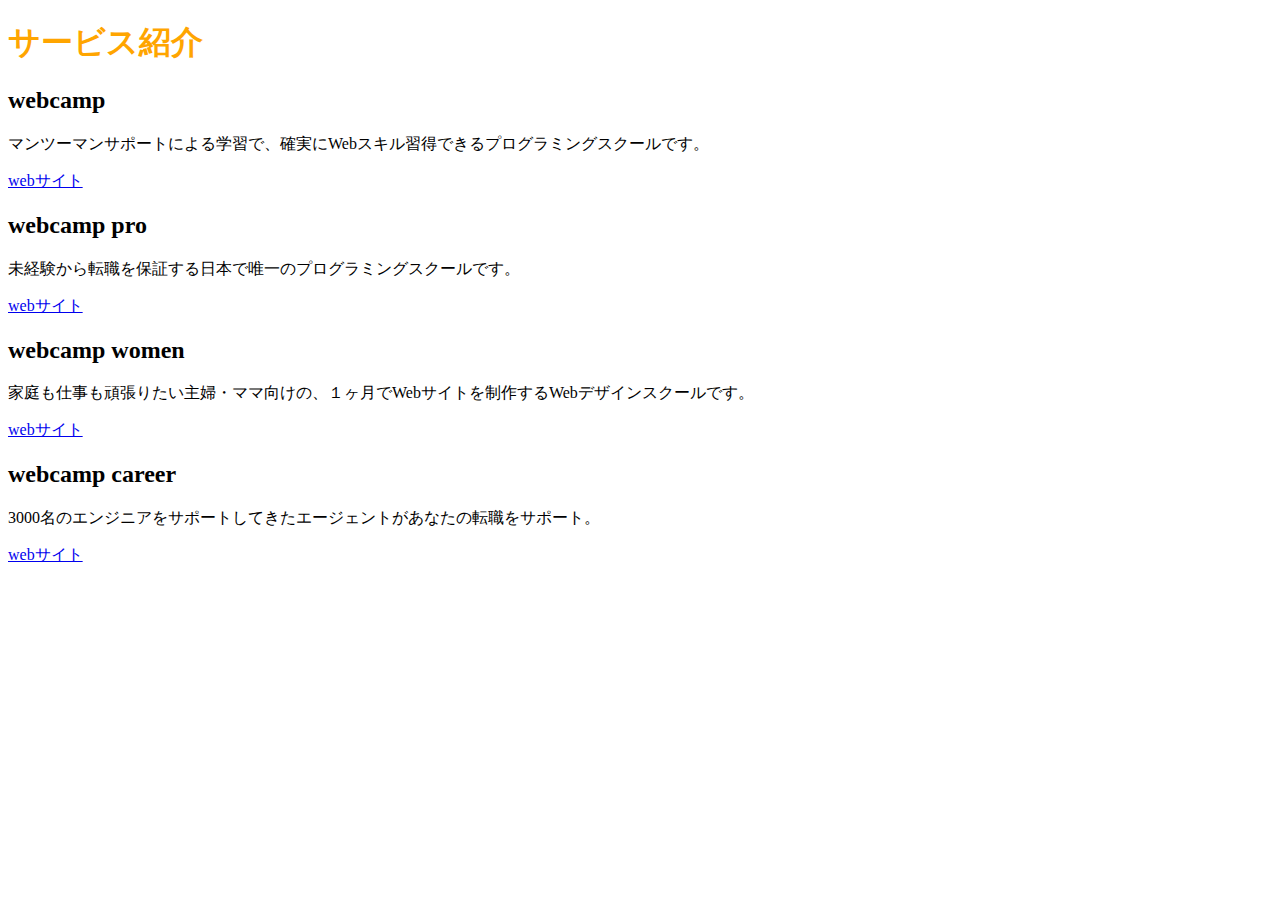
<file: chapter2.html>
<!DOCTYPE HTML>
<html lang="ja">
  <head>
    <meta charset="UTF-8" />
    <title>初めてのHTML</title>
    <link rel="stylesheet" href="chapter2.css" />
  </head>

  <body>
    <h1>サービス紹介</h1>
      <h2>webcamp</h2>
        <p>マンツーマンサポートによる学習で、確実にWebスキル習得できるプログラミングスクールです。</p>
        <a href="https://www.google.com/?hl=ja">webサイト</a>
      <h2>webcamp pro</h2>
        <p>未経験から転職を保証する日本で唯一のプログラミングスクールです。</p>
        <a href="https://www.google.com/?hl=ja">webサイト</a>
    　<h2>webcamp women</h2>
        <p>家庭も仕事も頑張りたい主婦・ママ向けの、１ヶ月でWebサイトを制作するWebデザインスクールです。</p>
        <a href="https://www.google.com/?hl=ja">webサイト</a>
      <h2>webcamp career</h2>
        <p>3000名のエンジニアをサポートしてきたエージェントがあなたの転職をサポート。</p>
        <a href="https://www.google.com/?hl=ja">webサイト</a>
        
        
  </body>
</html>
</file>
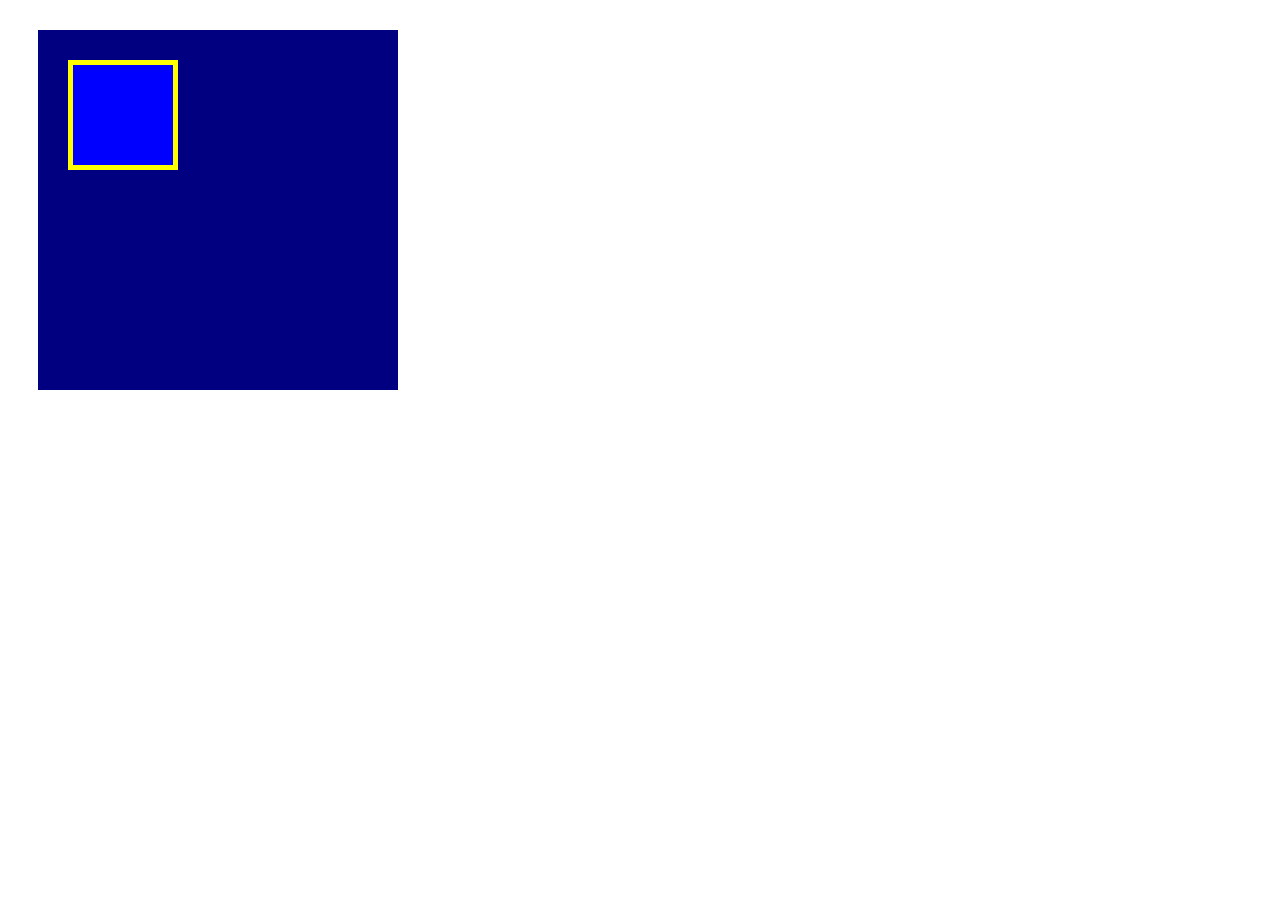
<file: box/box.html>
<!DOCTYPE html>
<html lang="ja">
  <head>
    <meta charset="UTF-8" />
    <!-- CSSファイルの読み込み -->
    <link rel="stylesheet" href="box.css" />
    <title>BOX</title>
  </head>

  <body>
    <!-- box1用のdiv -->
    <div class="box1">
      <div class="box2">
      
    </div>
  </body>
</html>
</file>
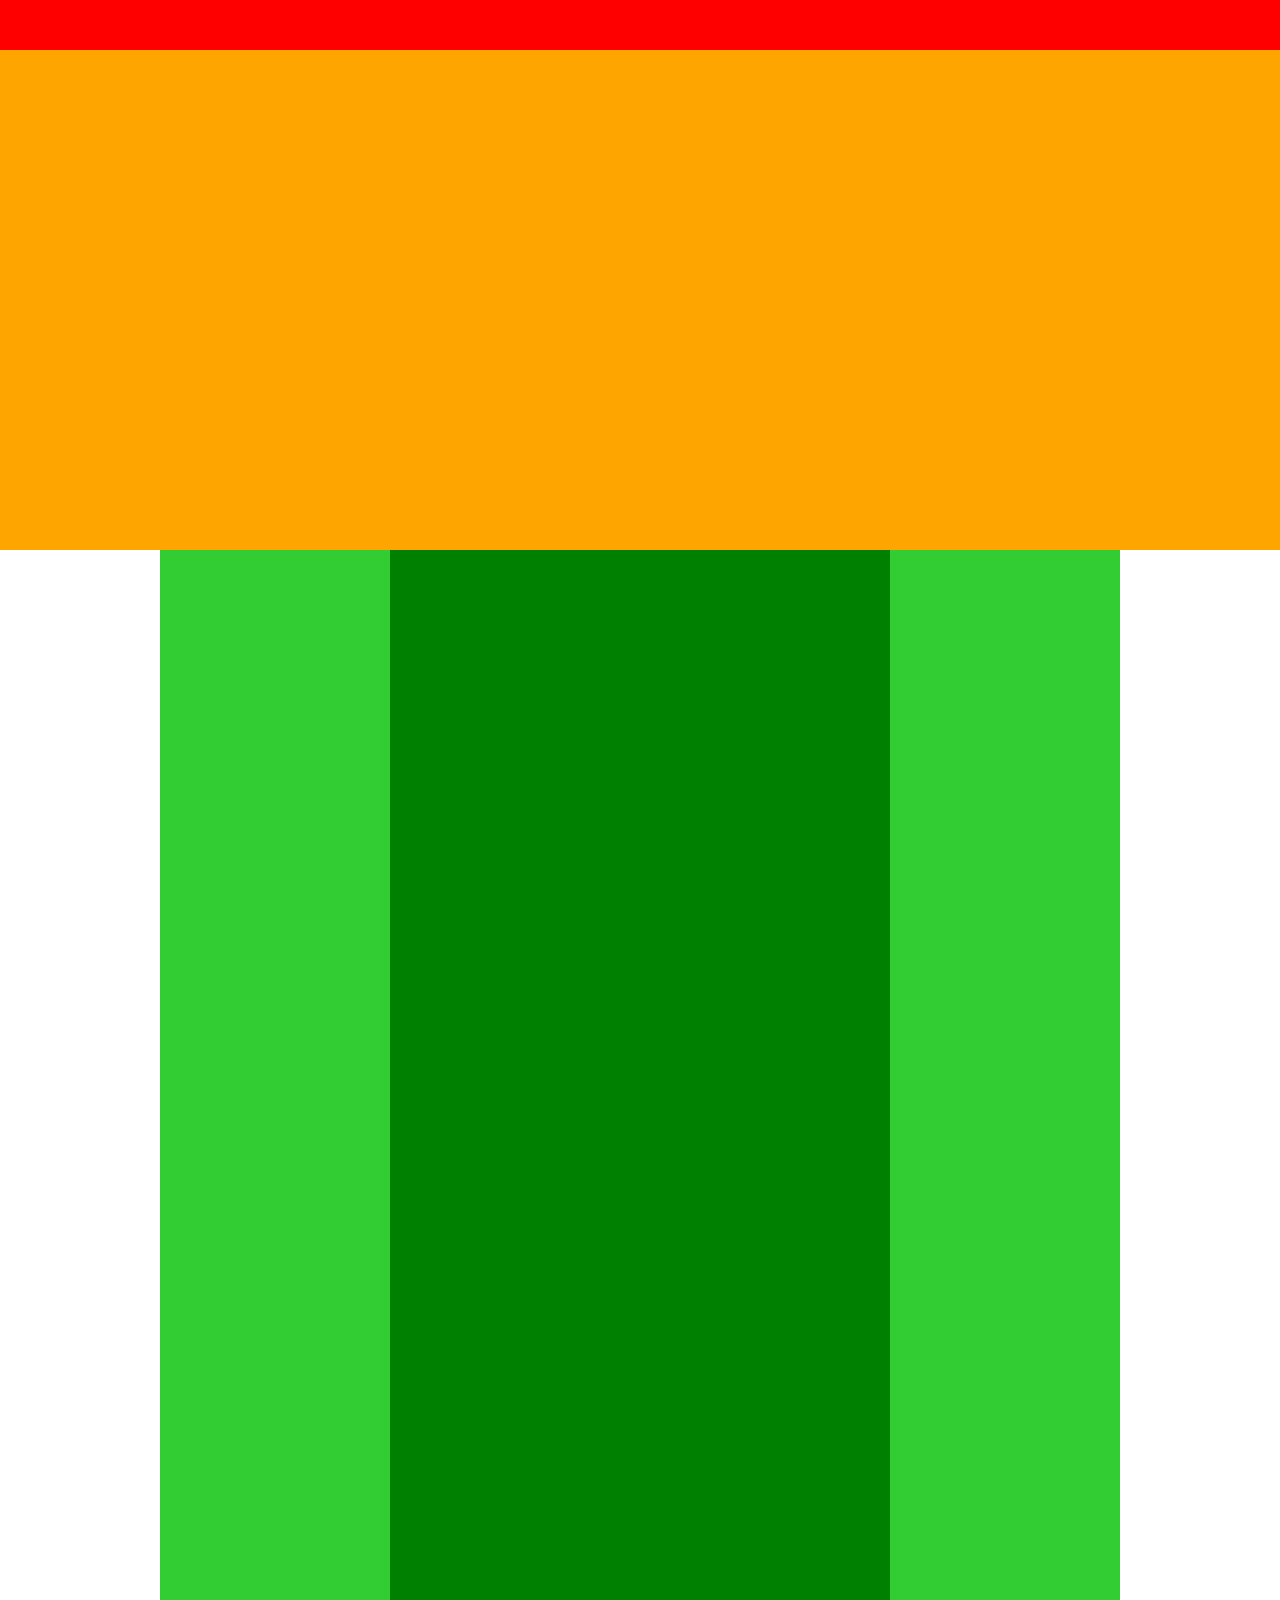
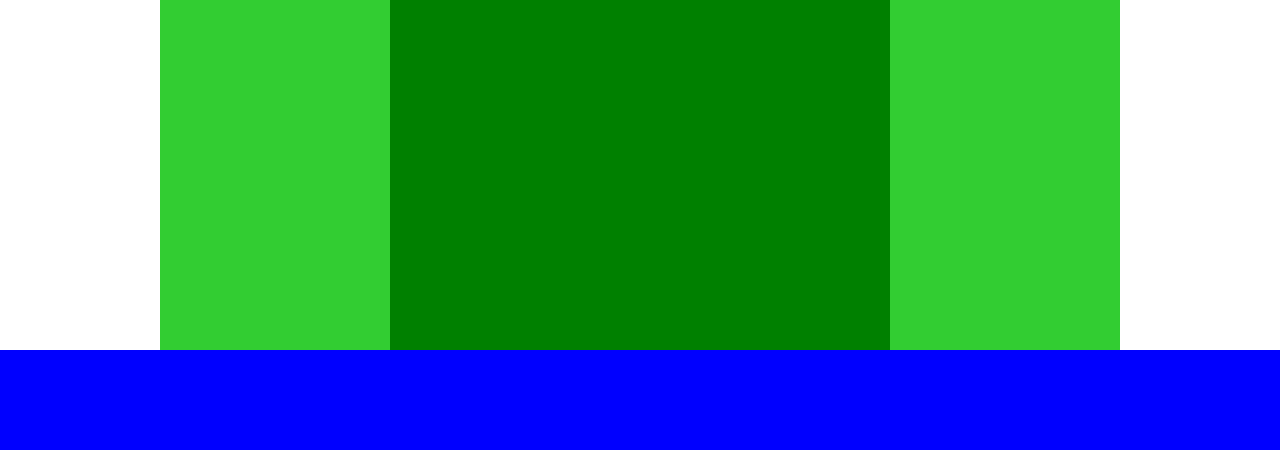
<file: chapter4-exercise/chapter4.html>
<!DOCTYPE html>
<html lang="ja">
  <head>
    <meta charset="UTF-8" />
    <!-- CSSファイルの読み込み -->
    <link rel="stylesheet" href="chapter4.css" />
    <title>CARAVAN</title>
  </head>

  <body>
    <div class="header"></div>
    
    <div class="main-visual"></div>
    
    <div class="main">
      <div class="left-sidebar"></div>
      <div class="blog"></div>
      <div class="right-sidebar"></div>
    </div>
    
    <div class="footer"></div>
  </body>
</html>
</file>
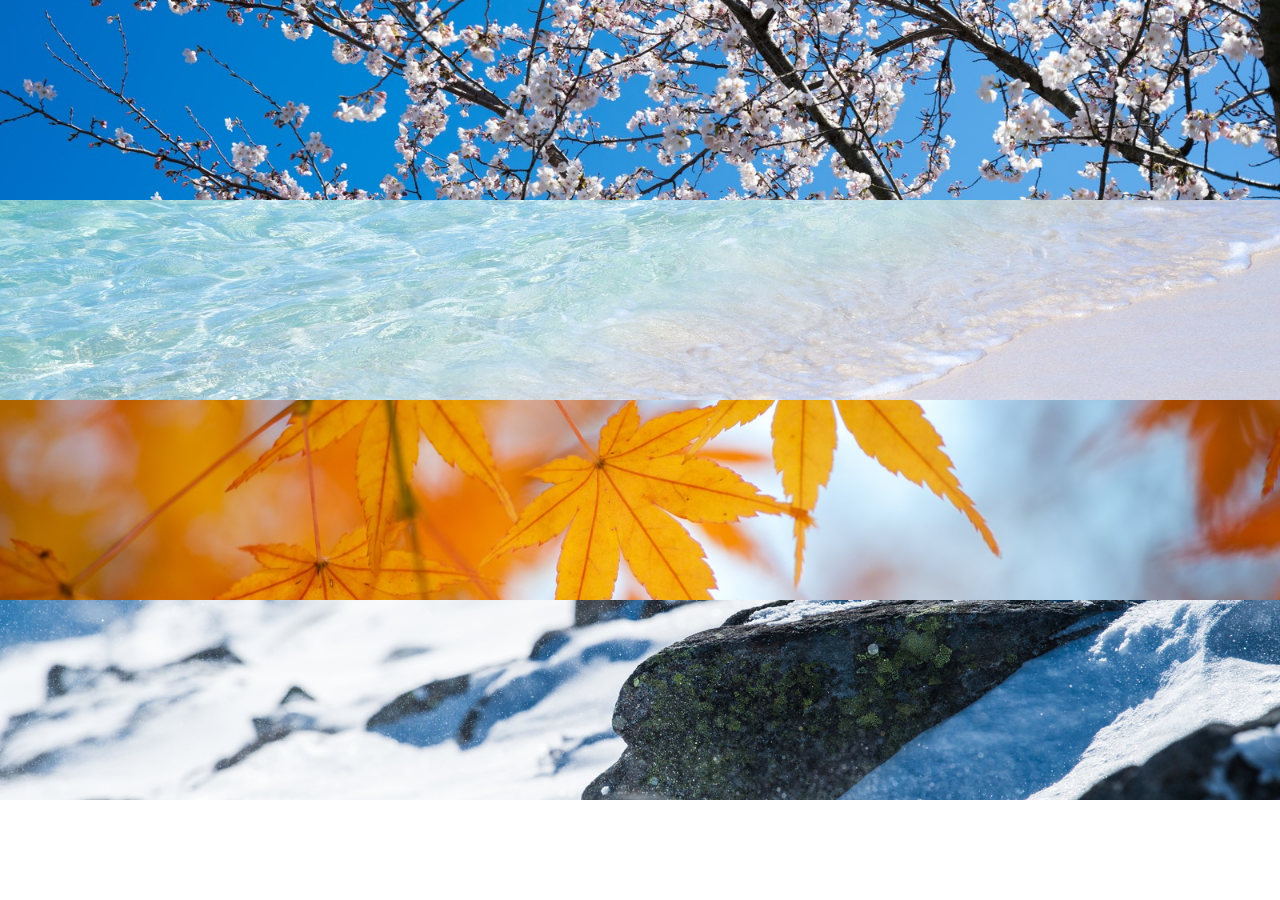
<file: chapter6/chapter6.html>
<!DOCTYPE html>
<html lang="ja">
  <head>
    <meta charset="UTF-8" />
    <!-- CSSファイルの読み込み -->
    <link rel="stylesheet" href="chapter6.css" />
    <title>chapter6-exercise</title>
  </head>

  <body>
    <div class="main">
     <div class="box1"></div>
     <div class="box2"></div>
     <div class="box3"></div>
     <div class="box4"></div>
    </div>
  </body>
</html>
</file>
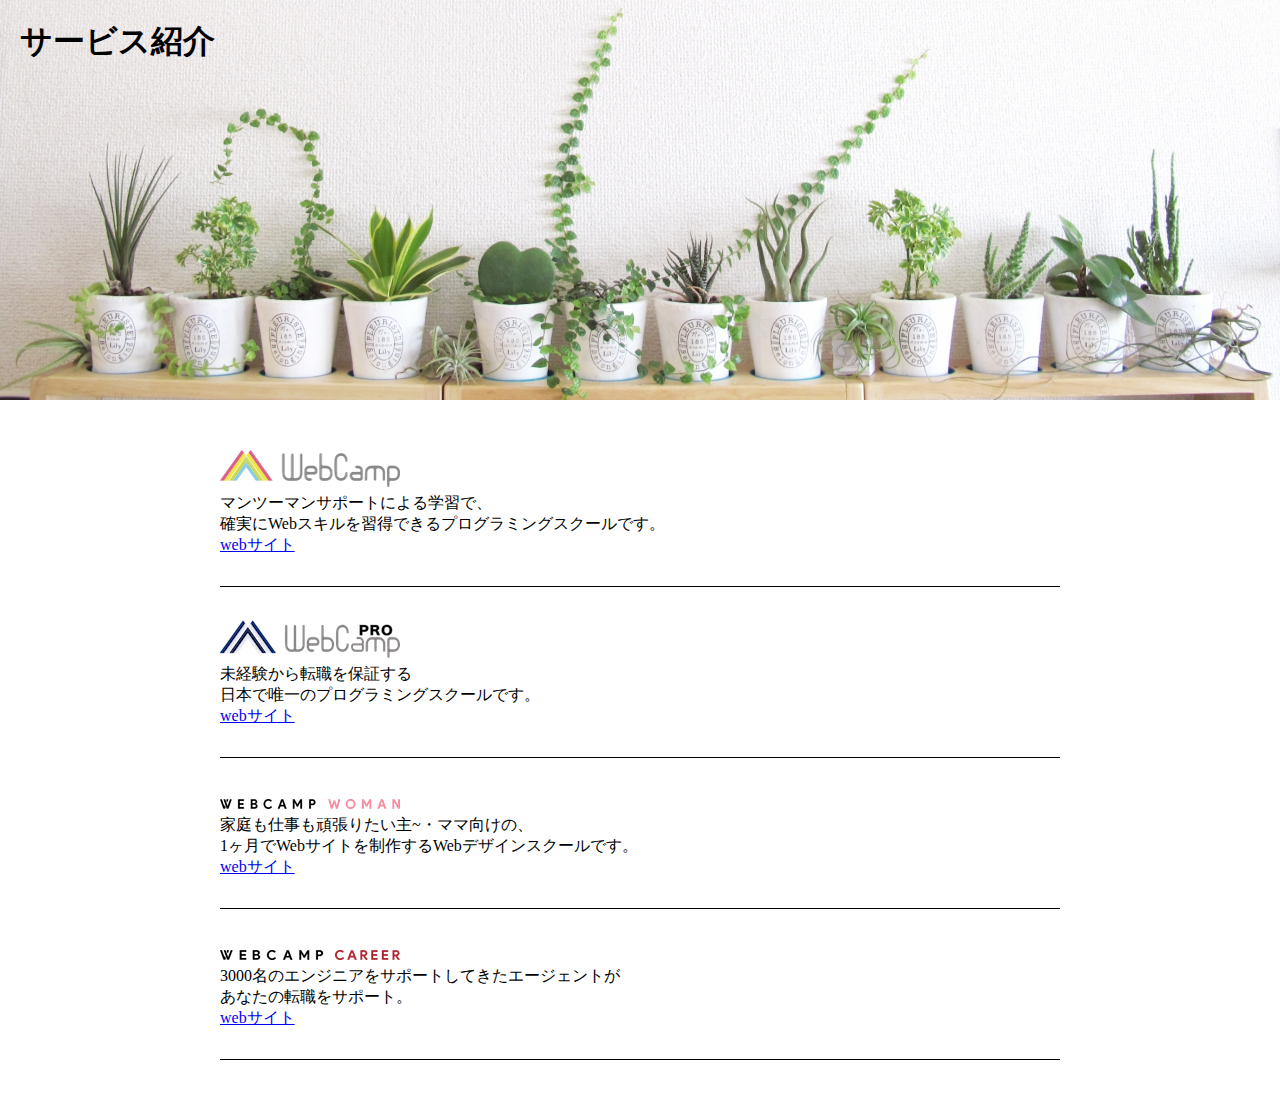
<file: chapter7/chapter7.html>
<!DOCTYPE html>
<html lang="ja">
  <head>
    <meta charset="UTF-8" />
    <!-- CSSファイルの読み込み -->
    <link rel="stylesheet" href="chapter7.css" />
    <title>chapter7-exercises</title>
  </head>

  <body>
    <section class="visual">
      <h1 class="heading">
        サービス紹介
      </h1>
      
    </section>
    
    <main>
      <section class="webcamp">
        <h2>
          <img src="img/wc-logo.png"></img>
        </h2>
        <p>マンツーマンサポートによる学習で、</br>
        確実にWebスキルを習得できるプログラミングスクールです。
        </p>
        <a href="chapter7.html">webサイト</a>
      </section>
      
      <section class="webcamp">
        <h2>
          <img src="img/wcp-logo.png"></img>
        </h2>
        <p>未経験から転職を保証する</br>
        日本で唯一のプログラミングスクールです。
        </p>
        <a href="chapter7.html">webサイト</a>
      </section>
      
      <section class="webcamp">
        <h2>
          <img src="img/wcw-logo.png"></img>
        </h2>
        <p>家庭も仕事も頑張りたい主~・ママ向けの、</br>
        1ヶ月でWebサイトを制作するWebデザインスクールです。
        </p>
        <a href="chapter7.html">webサイト</a>
      </section>
      
      <section class="webcamp">
        <h2>
          <img src="img/wcc-logo.png"></img>
        </h2>
        <p>3000名のエンジニアをサポートしてきたエージェントが</br>
        あなたの転職をサポート。
        </p>
        <a href="chapter7.html">webサイト</a>
      </section>
      
    </main>
  </body>


</html>
</file>
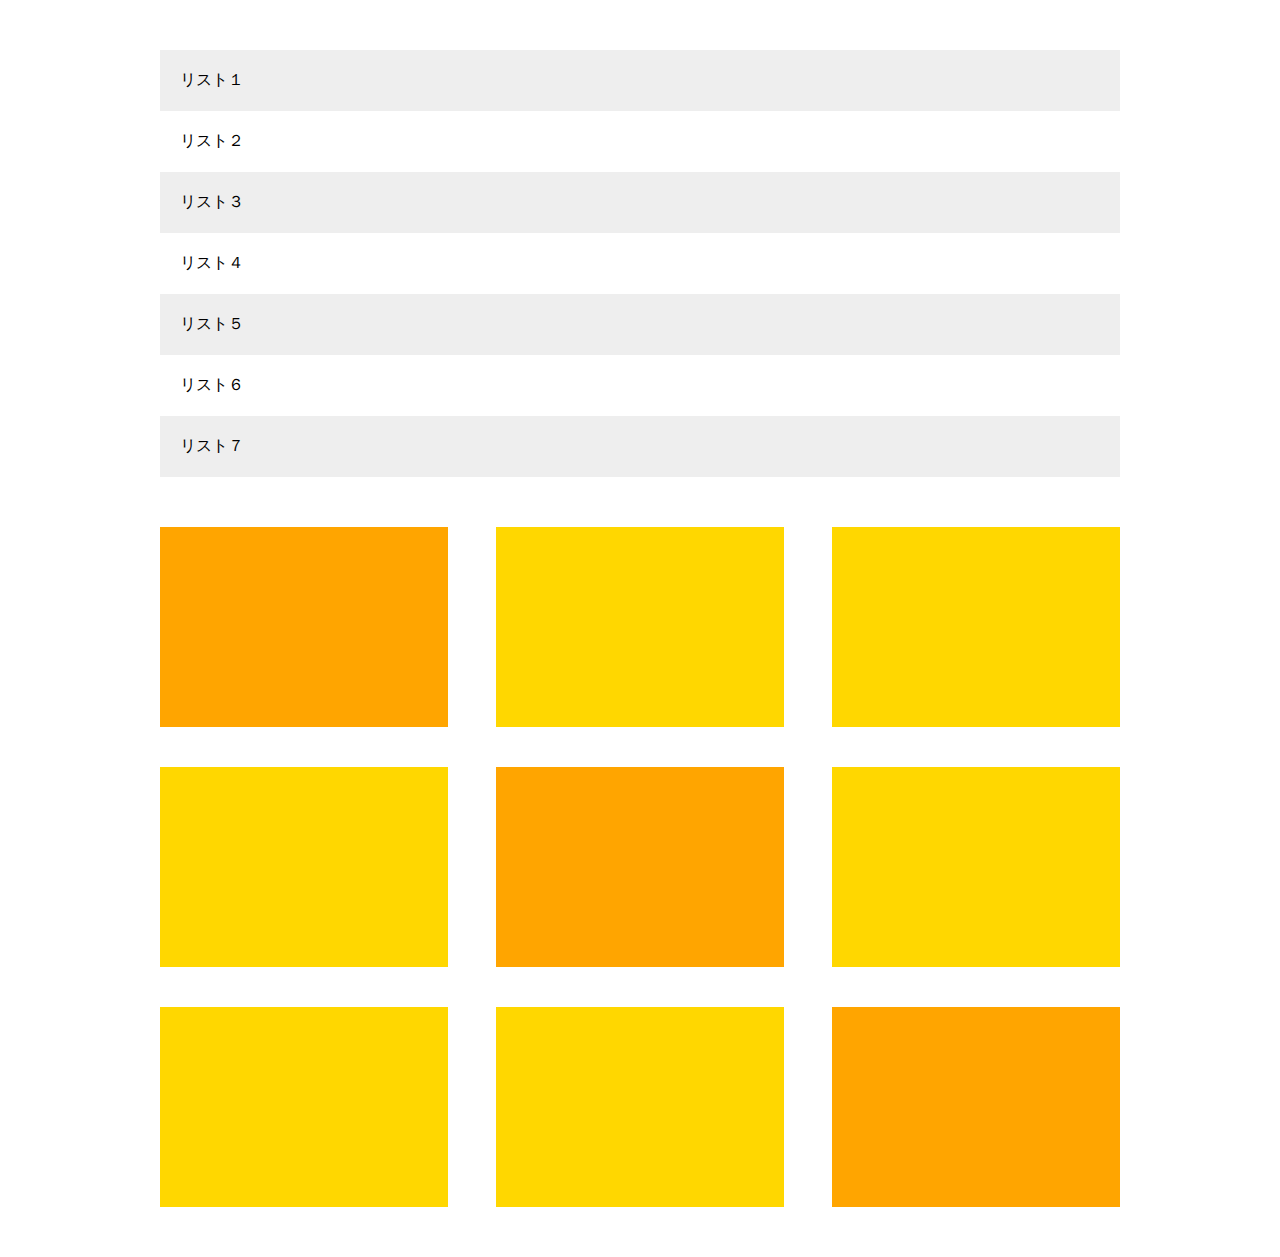
<file: chapter8/chapter8.html>
<!DOCTYPE html>
<html lang="ja">
  <head>
    <meta charset="UTF-8" />
    <!-- CSSファイルの読み込み -->
    <link rel="stylesheet" href="chapter8.css" />
    <title>chapter8-exercise</title>
  </head>

  <main>
    <ul class="lists">
      <li class="list">リスト１</li>
      <li class="list">リスト２</li>
      <li class="list">リスト３</li>
      <li class="list">リスト４</li>
      <li class="list">リスト５</li>
      <li class="list">リスト６</li>
      <li class="list">リスト７</li>
    </ul>
    
    <div class="boxlist">
      <div class="box"></div>
      <div class="box"></div>
      <div class="box"></div>
      <div class="box"></div>
      <div class="box"></div>
      <div class="box"></div>
      <div class="box"></div>
      <div class="box"></div>
      <div class="box"></div>
      
    </div>
      
  </main>
</html>
</file>
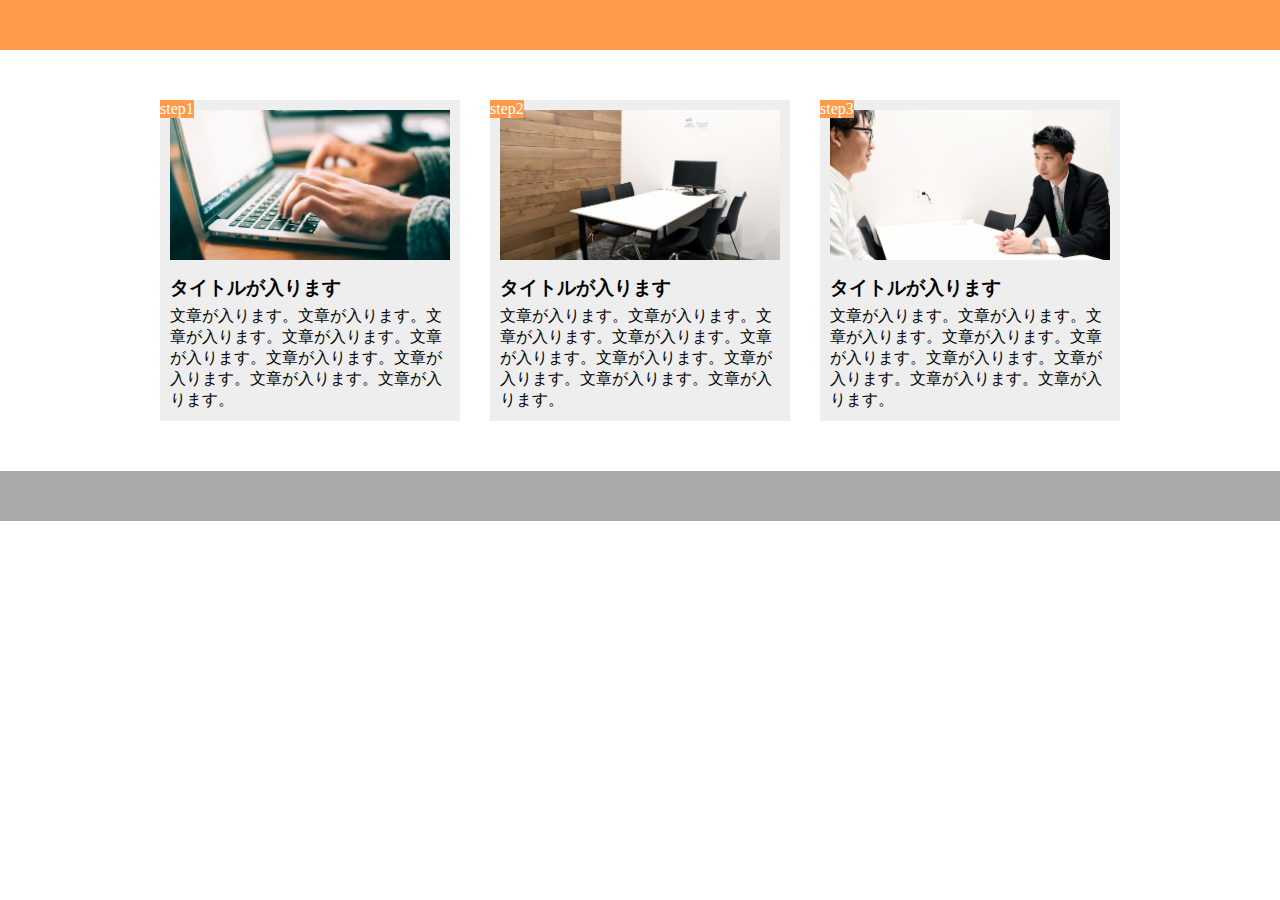
<file: chapter9/chapter9.html>
<!DOCTYPE html>
<html lang="ja">
  <head>
    <meta charset="UTF-8" />
    <!-- CSSファイルの読み込み -->
    <link rel="stylesheet" href="chapter9.css" />
    <title>chapter9</title>
  </head>

  <body>
    <header>
      
    </header>
    
    <main>
      <div class="box">
        <div class="img1"></div>
        <p class="step">step1</p>
        <h3>タイトルが入ります</h2>
        <p class="text">文章が入ります。文章が入ります。文章が入ります。文章が入ります。文章が入ります。文章が入ります。文章が入ります。文章が入ります。文章が入ります。</p>
      </div>
      
      <div class="box">
        <div class="img2"></div>
        <p class="step">step2</p>
        <h3>タイトルが入ります</h2>
        <p class="text">文章が入ります。文章が入ります。文章が入ります。文章が入ります。文章が入ります。文章が入ります。文章が入ります。文章が入ります。文章が入ります。</p>
      </div>
      
      <div class="box">
        <div class="img3"></div>
        <p class="step">step3</p>
        <h3>タイトルが入ります</h2>
        <p class="text">文章が入ります。文章が入ります。文章が入ります。文章が入ります。文章が入ります。文章が入ります。文章が入ります。文章が入ります。文章が入ります。</p>
      </div>
      
    </main>
    
    <footer>
      
    </footer>
  </body>

</html>
</file>
<file: chapter2.css>
h1 {
  color: orange;
  
}
</file>
<file: box/box.css>
.box1 {
  width:300px;
  height: 300px;
  background-color: #000080;
  margin: 30px;
  padding: 30px;
}

.box2 {
  width: 100px;
  height: 100px;
  background-color: blue;
  border:5px solid yellow;
}
</file>
<file: chapter4-exercise/chapter4.css>
* {
  margin: 0;
  padding: 0;
  box-sizing: border-box;
}

.header {
  width:100%;
  height:50px;
  background-color: red;
}

.main-visual {
  width: 100%;
  height: 500px;
  background-color: orange;
}

.main {
  width: 960px;
  /*height: 1400px;*/
  display:flex;
  justify-content:center;
  margin:0 auto;
  
}

.left-sidebar {
  width: 230px;
  height: 1400px;
  background-color: limegreen;
}

.blog {
  width: 500px;
  height: 1400px;
  background-color: green;
}

.right-sidebar {
  width: 230px;
  height: 1400px;
  background-color: limegreen;
}

.footer {
  width: 100%;
  height: 100px;
  background-color: blue;
}
</file>
<file: chapter6/chapter6.css>
* {
  margin: 0;
  padding: 0;
  box-sizing: border-box;  
}

.box1 {
  height: 200px;
  background-image: url(img/box1.jpg);
  background-size: cover;
  background-position: center;
}

.box2 {
  height: 200px;
  background-image: url(img/box2.jpg);
  background-size: cover;
  background-position: center;
}

.box3 {
  height: 200px;
  background-image: url(img/box3.jpg);
  background-size: cover;
  background-position: center;
}

.box4 {
  height: 200px;
  background-image: url(img/box4.jpg);
  background-size: cover;
  background-position: center;
}
</file>
<file: chapter7/chapter7.css>
* {
  margin: 0;
  padding: 0;
  box-sizing: border-box; 
}

.visual {
  background-image: url(img/mv.jpg);
  background-size:cover;
  background-position: bottom;
  height:400px;
  width: 100%;
  /*margin-bottom:50px;*/
}

.heading {
  padding: 20px;
}

main {
  padding: 20px 0 50px 0;
}

.webcamp {
  width:840px;
  margin:0 auto;
  border-bottom: 1px solid black;
  padding:30px 0;
}
</file>
<file: chapter8/chapter8.css>
* {
  margin:0;
  padding:0;
  box-sizing:border-box;
}

.lists {
  margin:50px auto;
  /*margin:0 auto;*/
  width: 960px;
} 

.list {
  padding: 20px;
  list-style: none;
}

.list:nth-child(odd) {
  background-color: #eee;
}

.boxlist {
  display: flex;
  flex-wrap:wrap;
  width:960px;
  margin:0 auto;
  
}

.box:nth-child(1),.box:nth-child(5),.box:nth-child(9) {
  background-color: orange;
}

.box:nth-child(3n) {
  margin-right: 0;
}

.box:nth-child(7),.box:nth-child(8),.box:nth-child(9) {
  margin-bottom: 50px;
}

.box {
  background-color: #ffd700;
  width:30%;
  height: 200px;
  margin-right: 5%;
  margin-bottom:40px;
  
}
</file>
<file: chapter9/chapter9.css>
* {
  margin: 0;
  padding: 0;
  box-sizing: border-box;  
}

header {
  background-color: #FF9A4B;
  /*width: 100%;*/
  height: 50px;
}

footer {
  background-color: #AAAAAA;
  /*width: 100%;*/
  height: 50px;
}

main {
  display: flex;
  width:960px;
  margin:50px auto;
}

.box {
  background-color: #EEEEEE;
  margin-right: 30px;
  position: relative;
  padding:10px;
}

.img1 {
  background-image: url(img/flow01.png);
  width: 280px;
  height: 150px;
  /*margin:10px 10px 15px 10px;*/
  background-position: bottom;
  background-size:cover;
}

.img2 {
  background-image: url(img/flow02.png);
  width: 280px;
  height: 150px;
  /*margin:10px 10px 15px 10px;*/
  background-position: bottom;
  background-size:cover;
}

.img3 {
  background-image: url(img/flow03.png);
  width: 280px;
  height: 150px;
  /*margin:10px 10px 15px 10px;*/
  background-position: bottom;
  background-size:cover;
}

h3 {
  margin:15px 0 5px 0;
}

.step {
  position: absolute;
  top:0;
  left: 0;
  background-color: #FF9A4B;
  color: white;
}
</file>
